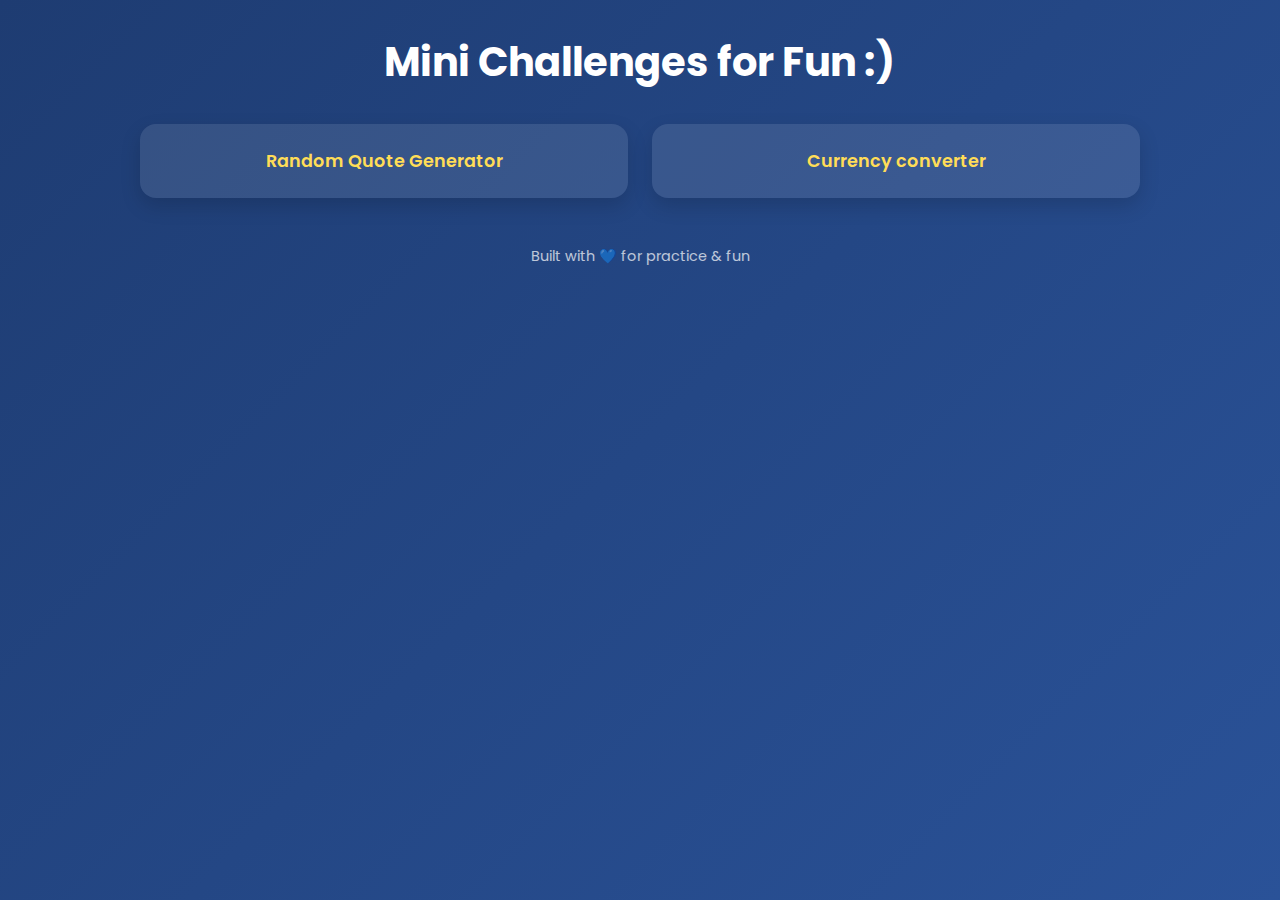
<file: index.html>
<!DOCTYPE html>
<html lang="en">
<head>
  <meta charset="UTF-8" />
  <meta name="viewport" content="width=device-width, initial-scale=1.0"/>
  <title>Mini challenges for Fun :)</title>
  <link href="https://fonts.googleapis.com/css2?family=Poppins:wght@400;600&display=swap" rel="stylesheet">
  <style>
    * {
        box-sizing: border-box;
        margin: 0;
        padding: 0;
    }

    body {
        align-items: center;
        background: linear-gradient(135deg, #1e3c72, #2a5298);
        color: #ffffff;
        display: flex;
        flex-direction: column;
        font-family: 'Poppins', sans-serif;
        min-height: 100vh;
        padding: 2rem;
    }

    h1 {
        font-size: 2.5rem;
        margin-bottom: 2rem;
        text-align: center;
    }

    .grid {
        display: grid;
        gap: 1.5rem;
        grid-template-columns: repeat(auto-fit, minmax(220px, 1fr));
        max-width: 1000px;
        width: 100%;
    }

    .card {
        background: rgba(255, 255, 255, 0.1);
        border-radius: 1rem;
        box-shadow: 0 8px 20px rgba(0, 0, 0, 0.15);
        cursor: pointer;
        padding: 1.5rem;
        text-align: center;
        transition: background 0.3s ease, transform 0.3s ease;
    }

    .card:hover {
        background: rgba(255, 255, 255, 0.15);
        transform: translateY(-5px);
    }

    .card a {
        color: #ffdd57;
        font-size: 1.1rem;
        font-weight: 600;
        text-decoration: none;
    }

    .footer {
        font-size: 0.9rem;
        margin-top: 3rem;
        opacity: 0.7;
    }
  </style>
</head>
<body>
  <h1>Mini Challenges for Fun :)</h1>

  <div class="grid">
    <div class="card"><a href="challenge-01-random-quote/index.html">Random Quote Generator</a></div>
    <div class="card"><a href="challenge-02-currency-converter/index.html">Currency converter</a></div>
  </div>

  <div class="footer">
    Built with 💙 for practice &amp; fun
  </div>
</body>
</html>
</file>
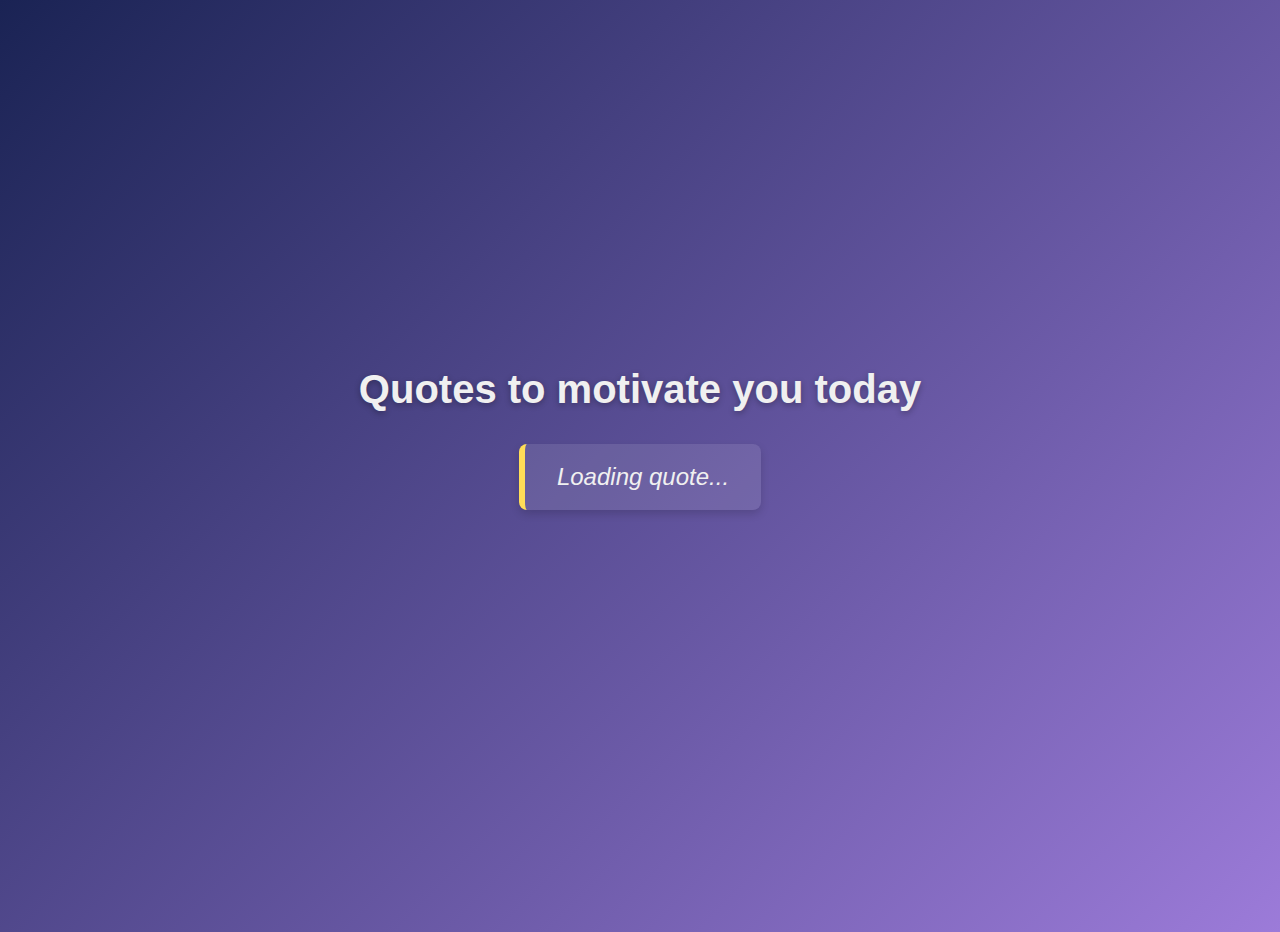
<file: challenge-01-random-quote/index.html>
<!DOCTYPE html>
<html lang="en">
<head>
  <meta charset="UTF-8" />
  <meta name="viewport" content="width=device-width, initial-scale=1" />
  <link rel="stylesheet" href="assets/css/style.css">
  <title>Get inspired today :)</title>
</head>
<body>
  <h1>Quotes to motivate you today</h1>
  <blockquote id="quote">Loading quote...</blockquote>
  <p id="author"></p>

  <script src="assets/js/script.js"></script>
</body>
</html>
</file>
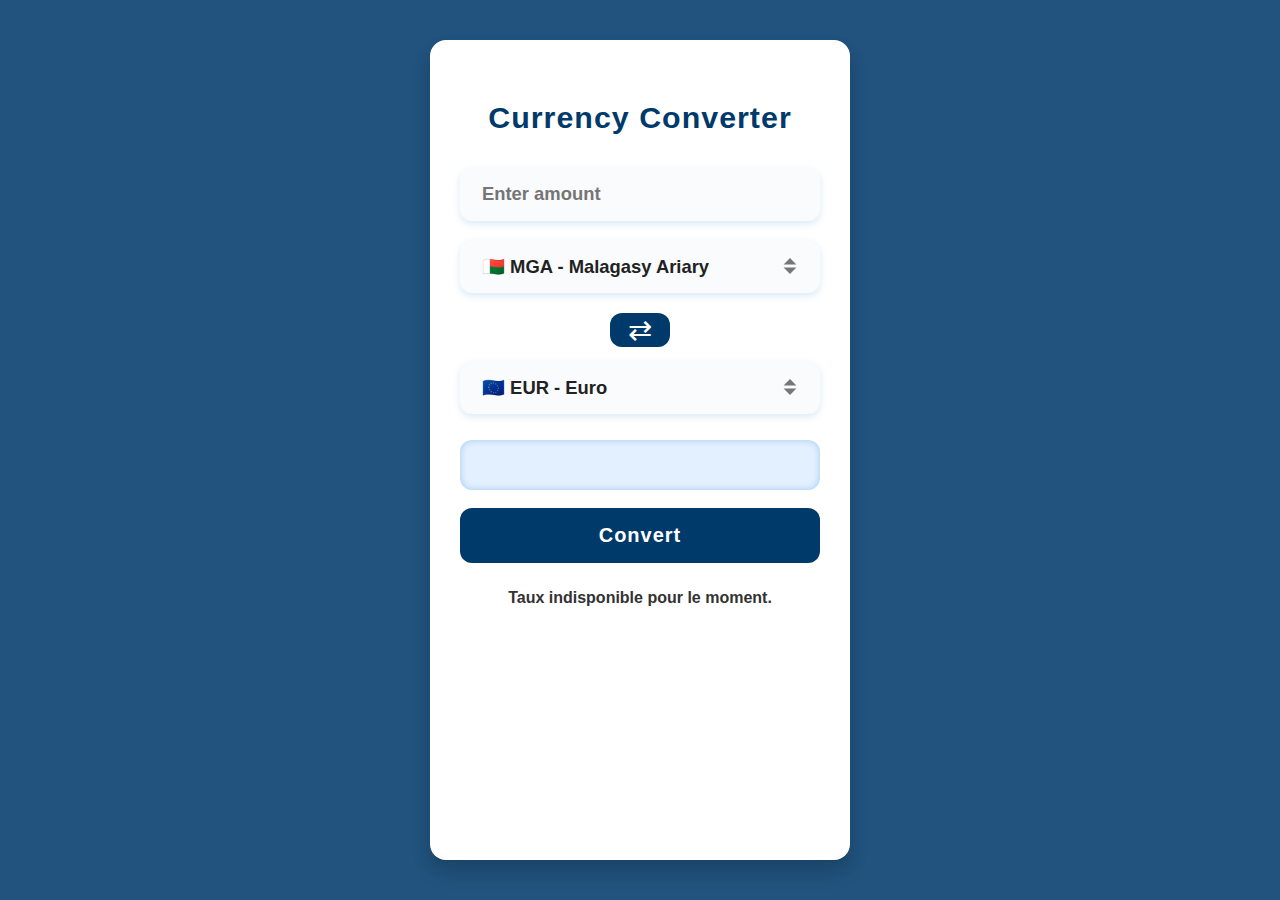
<file: challenge-02-currency-converter/index.html>
<!DOCTYPE html>
<html lang="en">
<head>
    <meta charset="UTF-8" />
    <meta name="viewport" content="width=device-width, initial-scale=1" />
    <title>Currency Converter with Flags</title>
    <link rel="stylesheet" href="assets/css/style.css" />
</head>
<body>
    <div class="converter-container" role="main" aria-label="Currency Converter">
        <h2>Currency Converter</h2>
    
        <input
          type="number"
          id="amount"
          placeholder="Enter amount"
          min="0"
          step="any"
          aria-label="Amount to convert"
        />
    
        <div class="row">
          <select id="fromCurrency" aria-label="From Currency"></select>
    
          <button id="reverseBtn" title="Swap currencies" aria-label="Reverse currencies">
            ⇄
          </button>
    
          <select id="toCurrency" aria-label="To Currency"></select>
        </div>
    
        <div class="flag-wrapper">
          <input
            type="text"
            id="result"
            disabled
            placeholder=""
            aria-live="polite"
            aria-atomic="true"
            aria-label="Converted amount"
          />
          <span class="flag-emoji" id="flagEmoji"></span>
        </div>
    
        <button id="convertBtn">Convert</button>
        <br/>
        <p id="exchangeRate" class="exchange-rate"></p>
    </div>

  <script src="assets/js/script.js"></script>
</body>
</html>
</file>
<file: challenge-01-random-quote/assets/css/style.css>
body {
    align-items: center;
    background: linear-gradient(135deg, #1a2354, #9c7bd9);
    color: #f0f0f0;
    display: flex;
    flex-direction: column;
    justify-content: center;
    margin: 0;
    min-height: 100vh;
    padding: 1rem;
    font-family: 'Segoe UI', Tahoma, Geneva, Verdana, sans-serif;
    text-align: center;
}

h1 {
    font-size: 2.5rem;
    font-weight: 700;
    margin-bottom: 2rem;
    text-shadow: 0 2px 6px rgba(0,0,0,0.3);
}

blockquote {
    background: rgba(255 255 255 / 0.1);
    border-left: 6px solid #ffdd57;
    border-radius: 8px;
    box-shadow: 0 4px 8px rgba(0,0,0,0.15);
    font-size: 1.5rem;
    font-style: italic;
    line-height: 1.4;
    margin: 0 auto 1rem;
    max-width: 600px;
    padding: 1rem 2rem;
    transition: background 0.3s ease;
}

blockquote:hover {
    background: rgba(255 255 255 / 0.2);
}

#author {
    color: #ffdd57;
    font-size: 1.1rem;
    font-weight: 700;
    margin-bottom: 3rem;
    text-shadow: 0 1px 2px rgba(0,0,0,0.3);
}

#new-quote {
    background: rgba(255 255 255 / 0.1);
    border: none;
    border-radius: 8px;
    color: white;
    cursor: pointer;
    font-size: 1rem;
    padding: 0.75rem 1.5rem;
    transition: background-color 0.3s ease;
}

#new-quote:hover {
    opacity: 0.6;
}

@media (max-width: 640px) {
    h1 {
        font-size: 1.8rem;
    }
    blockquote {
        font-size: 1.2rem;
        padding: 1rem 1.5rem;
    }
}
</file>
<file: challenge-02-currency-converter/assets/css/style.css>
* {
    box-sizing: border-box;
}

body {
    background-color: #003a6bde;
    color: #222;
    display: flex;
    font-family: Arial, Helvetica, sans-serif;
    justify-content: center;
    margin: 0;
    min-height: 100vh;
    padding: 40px 15px;
}

.converter-container {
    background: #fff;
    border-radius: 16px;
    box-shadow:
        0 12px 20px rgba(0, 0, 0, 0.12),
        0 8px 16px rgba(0, 0, 0, 0.08);
    max-width: 420px;
    padding: 35px 30px 40px;
    transition: transform 0.3s ease;
    width: 100%;
}

.converter-container:hover {
    box-shadow:
        0 18px 32px rgba(0, 0, 0, 0.15),
        0 12px 24px rgba(0, 0, 0, 0.10);
    transform: translateY(-5px);
}

h2 {
    color: #003a6b;
    font-size: 1.9rem;
    font-weight: 700;
    letter-spacing: 1px;
    margin-bottom: 32px;
    text-align: center;
}

input[type=number],
select,
#result {
    background-color: #f9fbfd;
    border: 2px solid transparent;
    border-radius: 12px;
    box-shadow: 0 3px 7px rgba(0, 119, 204, 0.15);
    color: #222;
    font-size: 1.15rem;
    font-weight: 600;
    padding: 14px 20px;
    transition:
        background-color 0.3s ease,
        border-color 0.3s ease,
        box-shadow 0.3s ease;
    user-select: text;
    width: 100%;
}

input[type=number] {
    cursor: text;
    margin-bottom: 1em;
}

input[type=number]:focus,
select:focus {
    background-color: #fff;
    border-color: #0077cc;
    cursor: text;
    outline: none;
}

select {
    appearance: none;
    background-image:
        url('data:image/svg+xml;charset=US-ASCII,%3csvg%20fill%3d%22%23777%22%20height%3d%2212%22%20viewBox%3d%220%200%204%205%22%20width%3d%2212%22%20xmlns%3d%22http%3a//www.w3.org/2000/svg%22%3e%3cpath%20d%3d%22M2%200L0%202h4L2%200zM2%205L0%203h4l-2%202z%22/%3e%3c/svg%3e');
    background-position: right 20px center;
    background-repeat: no-repeat;
    background-size: 16px 16px;
    cursor: pointer;
    padding-right: 40px;
}

option {
    font-size: 1rem;
    font-weight: 500;
    padding-left: 8px;
}

.row {
    align-items: center;
    display: flex;
    flex-direction: column;
    gap: 14px;
    margin-bottom: 26px;
}

.row select,
.row input[type=number] {
    flex: 1;
}

#reverseBtn {
    align-items: center;
    background: #003a6b;
    border: none;
    border-radius: 12px;
    color: white;
    cursor: pointer;
    display: flex;
    flex-shrink: 0;
    font-size: 1.8rem;
    justify-content: center;
    margin-top: 6px;
    padding: 0 18px;
    transition: background 0.3s ease, box-shadow 0.3s ease;
    user-select: none;
}

#reverseBtn:hover {
    opacity: 0.9;
}

#convertBtn {
    background: #003a6b;
    border: none;
    border-radius: 12px;
    color: white;
    cursor: pointer;
    font-size: 1.25rem;
    font-weight: 700;
    letter-spacing: 0.05em;
    padding: 16px;
    width: 100%;
}

#convertBtn:hover {
    background: linear-gradient(135deg, #004f9a, #003a6b);
    box-shadow: 0 8px 22px rgba(0, 79, 154, 0.8);
}

#result {
    background-color: #e3f0ff;
    border: none;
    color: #222;
    cursor: default;
    font-weight: 700;
    margin-bottom: 1em;
    padding-left: 60px;
    position: relative;
    user-select: text;
    box-shadow: inset 0 0 7px rgba(0, 119, 204, 0.3);
}

#result[disabled] {
    border: none;
}

#result.flagged {
    background-position: 18px center;
    background-repeat: no-repeat;
    background-size: 36px 24px;
}

.flag-wrapper {
    align-items: center;
    display: flex;
    position: relative;
}

.flag-emoji {
    font-size: 28px;
    left: 16px;
    margin-top: -16px;
    pointer-events: none;
    position: absolute;
    user-select: none;
}

input[disabled] {
    color: #444;
}

.exchange-rate {
    color: #333;
    font-size: 1rem;
    font-weight: 600;
    margin-top: 26px;
    text-align: center;
}
  

@media (max-width: 450px) {
    .converter-container {
        padding: 25px 20px 30px;
    }

    #convertBtn {
        font-size: 1.1rem;
    }
}
</file>
